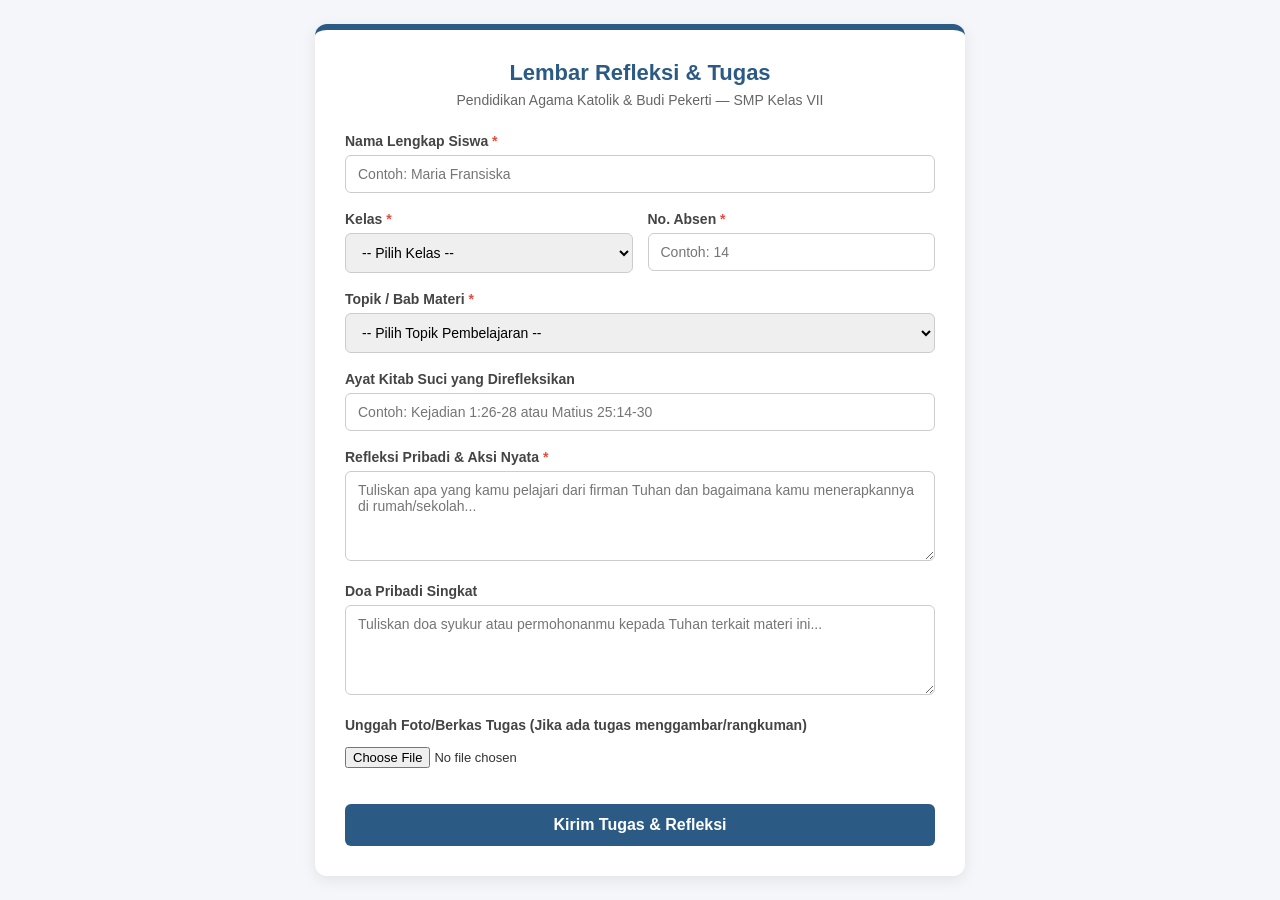
<file: form-tugas.html>
<!DOCTYPE html>
<html lang="id">
<head>
    <meta charset="UTF-8">
    <meta name="viewport" content="width=device-width, initial-scale=1.0">
    <title>Lembar Refleksi & Tugas - Agama Katolik Kelas 7</title>
    <style>
        * {
            box-sizing: border-box;
            margin: 0;
            padding: 0;
            font-family: 'Segoe UI', Tahoma, Geneva, Verdana, sans-serif;
        }

        body {
            background-color: #f4f6f9;
            color: #333;
            padding: 20px;
            display: flex;
            justify-content: center;
            align-items: center;
            min-height: 100vh;
        }

        .form-container {
            background: #ffffff;
            max-width: 650px;
            width: 100%;
            padding: 30px;
            border-radius: 12px;
            box-shadow: 0 4px 15px rgba(0, 0, 0, 0.08);
            border-top: 6px solid #2b5b84; /* Warna khas teduh/edukasi */
        }

        .header-form {
            text-align: center;
            margin-bottom: 25px;
        }

        .header-form h2 {
            color: #2b5b84;
            font-size: 22px;
            margin-bottom: 6px;
        }

        .header-form p {
            color: #666;
            font-size: 14px;
        }

        .form-group {
            margin-bottom: 18px;
        }

        .form-row {
            display: flex;
            gap: 15px;
        }

        .form-row .form-group {
            flex: 1;
        }

        label {
            display: block;
            font-weight: 600;
            font-size: 14px;
            margin-bottom: 6px;
            color: #444;
        }

        label span {
            color: #e74c3c;
        }

        input[type="text"],
        input[type="number"],
        select,
        textarea {
            width: 100%;
            padding: 10px 12px;
            border: 1px solid #ccc;
            border-radius: 6px;
            font-size: 14px;
            transition: border-color 0.3s;
        }

        input:focus,
        select:focus,
        textarea:focus {
            outline: none;
            border-color: #2b5b84;
            box-shadow: 0 0 5px rgba(43, 91, 132, 0.2);
        }

        textarea {
            resize: vertical;
            min-height: 90px;
        }

        .file-input {
            padding: 8px 0;
            font-size: 13px;
        }

        .btn-submit {
            background-color: #2b5b84;
            color: #fff;
            border: none;
            width: 100%;
            padding: 12px;
            border-radius: 6px;
            font-size: 16px;
            font-weight: bold;
            cursor: pointer;
            transition: background 0.3s ease;
            margin-top: 10px;
        }

        .btn-submit:hover {
            background-color: #1f4260;
        }

        .alert-success {
            display: none;
            background-color: #e8f5e9;
            color: #2e7d32;
            padding: 14px;
            border-radius: 8px;
            margin-bottom: 20px;
            text-align: center;
            font-weight: 500;
        }

        @media (max-width: 500px) {
            .form-row {
                flex-direction: column;
                gap: 0;
            }
        }
    </style>
</head>
<body>

    <div class="form-container">
        <div class="header-form">
            <h2>Lembar Refleksi & Tugas</h2>
            <p>Pendidikan Agama Katolik & Budi Pekerti — SMP Kelas VII</p>
        </div>

        <div id="alertSuccess" class="alert-success">
            Puji Tuhan! Tugas & Lembar Refleksi Anda telah berhasil dikirimkan.
        </div>

        <!-- Ganti action dengan backend URL atau layanan seperti Formspree jika ingin menerima hasil langsung ke email -->
        <form id="reflectionForm" action="#" method="POST" enctype="multipart/form-data">
            
            <!-- Identitas Siswa -->
            <div class="form-group">
                <label for="nama">Nama Lengkap Siswa <span>*</span></label>
                <input type="text" id="nama" name="nama" placeholder="Contoh: Maria Fransiska" required>
            </div>

            <div class="form-row">
                <div class="form-group">
                    <label for="kelas">Kelas <span>*</span></label>
                    <select id="kelas" name="kelas" required>
                        <option value="">-- Pilih Kelas --</option>
                        <option value="VII-A">VII-A</option>
                        <option value="VII-B">VII-B</option>
                        <option value="VII-C">VII-C</option>
                        <option value="VII-D">VII-D</option>
                    </select>
                </div>
                <div class="form-group">
                    <label for="absen">No. Absen <span>*</span></label>
                    <input type="number" id="absen" name="absen" min="1" max="50" placeholder="Contoh: 14" required>
                </div>
            </div>

            <!-- Materi Pembelajaran Kelas 7 -->
            <div class="form-group">
                <label for="materi">Topik / Bab Materi <span>*</span></label>
                <select id="materi" name="materi" required>
                    <option value="">-- Pilih Topik Pembelajaran --</option>
                    <option value="Bab 1: Aku Citra Allah yang Unik">Bab 1: Aku Citra Allah yang Unik</option>
                    <option value="Bab 2: Kemampuan dan Keterbatasanku">Bab 2: Kemampuan dan Keterbatasanku</option>
                    <option value="Bab 3: Mengembangkan Karunia Allah">Bab 3: Mengembangkan Karunia Allah</option>
                    <option value="Bab 4: Suara Hati dan Moral Remaja">Bab 4: Suara Hati dan Moral Remaja</option>
                    <option value="Bab 5: Yesus Teladan dan Sahabatku">Bab 5: Yesus Teladan dan Sahabatku</option>
                    <option value="Bab 6: Peran Keluarga dan Teman dalam Hidupku">Bab 6: Peran Keluarga dan Teman dalam Hidupku</option>
                </select>
            </div>

            <!-- Ayat Kitab Suci & Pemahaman -->
            <div class="form-group">
                <label for="ayat">Ayat Kitab Suci yang Direfleksikan</label>
                <input type="text" id="ayat" name="ayat" placeholder="Contoh: Kejadian 1:26-28 atau Matius 25:14-30">
            </div>

            <!-- Refleksi Pribadi Siswa -->
            <div class="form-group">
                <label for="refleksi">Refleksi Pribadi & Aksi Nyata <span>*</span></label>
                <textarea id="refleksi" name="refleksi" placeholder="Tuliskan apa yang kamu pelajari dari firman Tuhan dan bagaimana kamu menerapkannya di rumah/sekolah..." required></textarea>
            </div>

            <!-- Doa Singkat Siswa -->
            <div class="form-group">
                <label for="doa">Doa Pribadi Singkat</label>
                <textarea id="doa" name="doa" placeholder="Tuliskan doa syukur atau permohonanmu kepada Tuhan terkait materi ini..."></textarea>
            </div>

            <!-- Unggah Tugas/Gambar (Opsional) -->
            <div class="form-group">
                <label for="lampiran">Unggah Foto/Berkas Tugas (Jika ada tugas menggambar/rangkuman)</label>
                <input type="file" id="lampiran" name="lampiran" class="file-input" accept=".pdf,.jpg,.jpeg,.png">
            </div>

            <!-- Tombol Kirim -->
            <button type="submit" class="btn-submit">Kirim Tugas & Refleksi</button>
        </form>
    </div>

    <script>
        document.getElementById('reflectionForm').addEventListener('submit', function(e) {
            e.preventDefault();
            const alertBox = document.getElementById('alertSuccess');
            alertBox.style.display = 'block';
            window.scrollTo({ top: 0, behavior: 'smooth' });
            setTimeout(() => {
                this.reset();
            }, 1000);
        });
    </script>
</body>
</html>
</file>
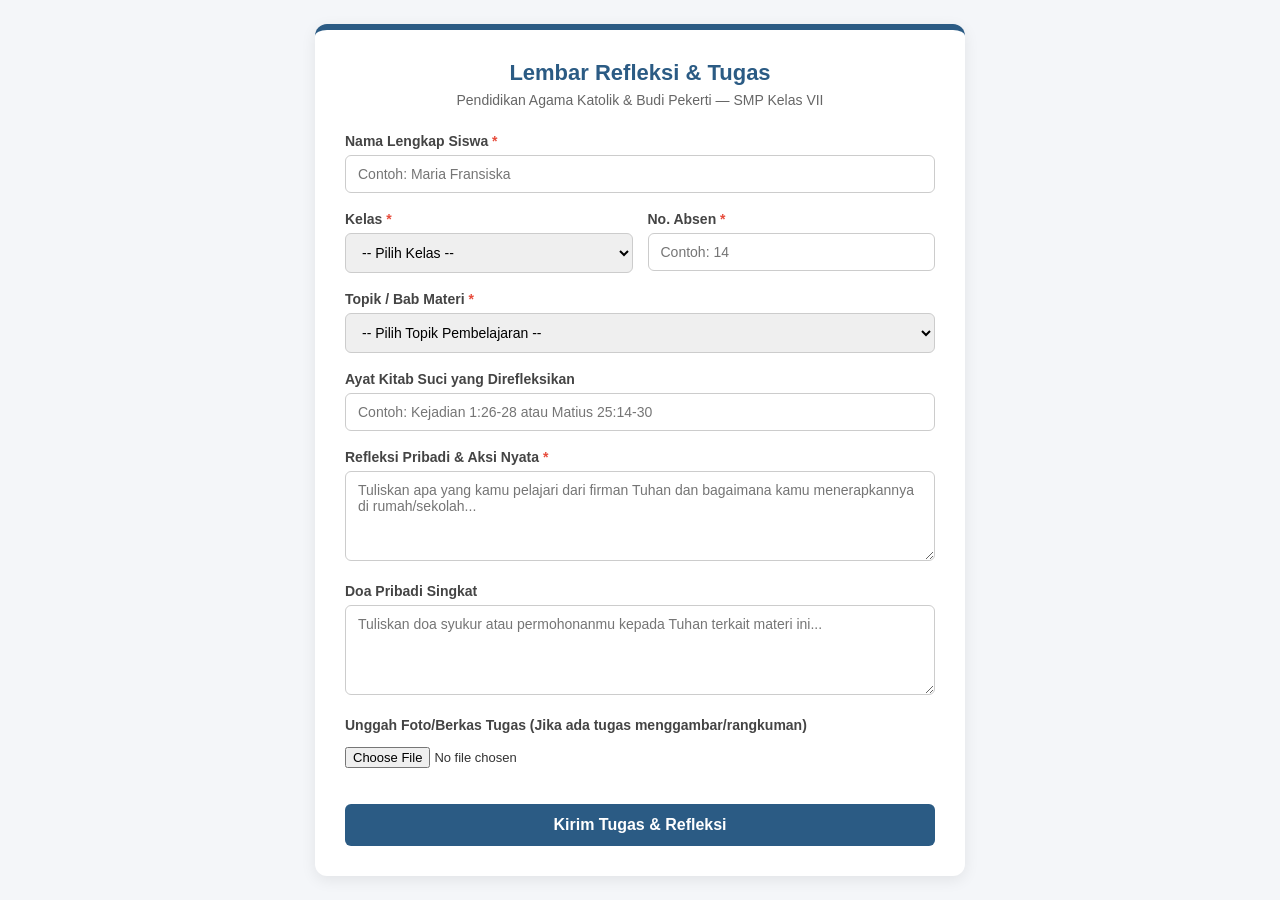
<file: public/form-tugas.html>
<!DOCTYPE html>
<html lang="id">
<head>
    <meta charset="UTF-8">
    <meta name="viewport" content="width=device-width, initial-scale=1.0">
    <title>Lembar Refleksi & Tugas - Agama Katolik Kelas 7</title>
    <style>
        * {
            box-sizing: border-box;
            margin: 0;
            padding: 0;
            font-family: 'Segoe UI', Tahoma, Geneva, Verdana, sans-serif;
        }

        body {
            background-color: #f4f6f9;
            color: #333;
            padding: 20px;
            display: flex;
            justify-content: center;
            align-items: center;
            min-height: 100vh;
        }

        .form-container {
            background: #ffffff;
            max-width: 650px;
            width: 100%;
            padding: 30px;
            border-radius: 12px;
            box-shadow: 0 4px 15px rgba(0, 0, 0, 0.08);
            border-top: 6px solid #2b5b84; /* Warna khas teduh/edukasi */
        }

        .header-form {
            text-align: center;
            margin-bottom: 25px;
        }

        .header-form h2 {
            color: #2b5b84;
            font-size: 22px;
            margin-bottom: 6px;
        }

        .header-form p {
            color: #666;
            font-size: 14px;
        }

        .form-group {
            margin-bottom: 18px;
        }

        .form-row {
            display: flex;
            gap: 15px;
        }

        .form-row .form-group {
            flex: 1;
        }

        label {
            display: block;
            font-weight: 600;
            font-size: 14px;
            margin-bottom: 6px;
            color: #444;
        }

        label span {
            color: #e74c3c;
        }

        input[type="text"],
        input[type="number"],
        select,
        textarea {
            width: 100%;
            padding: 10px 12px;
            border: 1px solid #ccc;
            border-radius: 6px;
            font-size: 14px;
            transition: border-color 0.3s;
        }

        input:focus,
        select:focus,
        textarea:focus {
            outline: none;
            border-color: #2b5b84;
            box-shadow: 0 0 5px rgba(43, 91, 132, 0.2);
        }

        textarea {
            resize: vertical;
            min-height: 90px;
        }

        .file-input {
            padding: 8px 0;
            font-size: 13px;
        }

        .btn-submit {
            background-color: #2b5b84;
            color: #fff;
            border: none;
            width: 100%;
            padding: 12px;
            border-radius: 6px;
            font-size: 16px;
            font-weight: bold;
            cursor: pointer;
            transition: background 0.3s ease;
            margin-top: 10px;
        }

        .btn-submit:hover {
            background-color: #1f4260;
        }

        .alert-success {
            display: none;
            background-color: #e8f5e9;
            color: #2e7d32;
            padding: 14px;
            border-radius: 8px;
            margin-bottom: 20px;
            text-align: center;
            font-weight: 500;
        }

        @media (max-width: 500px) {
            .form-row {
                flex-direction: column;
                gap: 0;
            }
        }
    </style>
</head>
<body>

    <div class="form-container">
        <div class="header-form">
            <h2>Lembar Refleksi & Tugas</h2>
            <p>Pendidikan Agama Katolik & Budi Pekerti — SMP Kelas VII</p>
        </div>

        <div id="alertSuccess" class="alert-success">
            Puji Tuhan! Tugas & Lembar Refleksi Anda telah berhasil dikirimkan.
        </div>

        <form id="reflectionForm" action="#" method="POST" enctype="multipart/form-data">
            
            <!-- Identitas Siswa -->
            <div class="form-group">
                <label for="nama">Nama Lengkap Siswa <span>*</span></label>
                <input type="text" id="nama" name="nama" placeholder="Contoh: Maria Fransiska" required>
            </div>

            <div class="form-row">
                <div class="form-group">
                    <label for="kelas">Kelas <span>*</span></label>
                    <select id="kelas" name="kelas" required>
                        <option value="">-- Pilih Kelas --</option>
                        <option value="VII-A">VII-A</option>
                        <option value="VII-B">VII-B</option>
                        <option value="VII-C">VII-C</option>
                        <option value="VII-D">VII-D</option>
                    </select>
                </div>
                <div class="form-group">
                    <label for="absen">No. Absen <span>*</span></label>
                    <input type="number" id="absen" name="absen" min="1" max="50" placeholder="Contoh: 14" required>
                </div>
            </div>

            <!-- Materi Pembelajaran Kelas 7 -->
            <div class="form-group">
                <label for="materi">Topik / Bab Materi <span>*</span></label>
                <select id="materi" name="materi" required>
                    <option value="">-- Pilih Topik Pembelajaran --</option>
                    <option value="Bab 1: Aku Citra Allah yang Unik">Bab 1: Aku Citra Allah yang Unik</option>
                    <option value="Bab 2: Kemampuan dan Keterbatasanku">Bab 2: Kemampuan dan Keterbatasanku</option>
                    <option value="Bab 3: Mengembangkan Karunia Allah">Bab 3: Mengembangkan Karunia Allah</option>
                    <option value="Bab 4: Suara Hati dan Moral Remaja">Bab 4: Suara Hati dan Moral Remaja</option>
                    <option value="Bab 5: Yesus Teladan dan Sahabatku">Bab 5: Yesus Teladan dan Sahabatku</option>
                    <option value="Bab 6: Peran Keluarga dan Teman dalam Hidupku">Bab 6: Peran Keluarga dan Teman dalam Hidupku</option>
                </select>
            </div>

            <!-- Ayat Kitab Suci & Pemahaman -->
            <div class="form-group">
                <label for="ayat">Ayat Kitab Suci yang Direfleksikan</label>
                <input type="text" id="ayat" name="ayat" placeholder="Contoh: Kejadian 1:26-28 atau Matius 25:14-30">
            </div>

            <!-- Refleksi Pribadi Siswa -->
            <div class="form-group">
                <label for="refleksi">Refleksi Pribadi & Aksi Nyata <span>*</span></label>
                <textarea id="refleksi" name="refleksi" placeholder="Tuliskan apa yang kamu pelajari dari firman Tuhan dan bagaimana kamu menerapkannya di rumah/sekolah..." required></textarea>
            </div>

            <!-- Doa Singkat Siswa -->
            <div class="form-group">
                <label for="doa">Doa Pribadi Singkat</label>
                <textarea id="doa" name="doa" placeholder="Tuliskan doa syukur atau permohonanmu kepada Tuhan terkait materi ini..."></textarea>
            </div>

            <!-- Unggah Tugas/Gambar (Opsional) -->
            <div class="form-group">
                <label for="lampiran">Unggah Foto/Berkas Tugas (Jika ada tugas menggambar/rangkuman)</label>
                <input type="file" id="lampiran" name="lampiran" class="file-input" accept=".pdf,.jpg,.jpeg,.png">
            </div>

            <!-- Tombol Kirim -->
            <button type="submit" class="btn-submit">Kirim Tugas & Refleksi</button>
        </form>
    </div>

    <script>
        document.getElementById('reflectionForm').addEventListener('submit', function(e) {
            e.preventDefault();
            const alertBox = document.getElementById('alertSuccess');
            alertBox.style.display = 'block';
            window.scrollTo({ top: 0, behavior: 'smooth' });
            setTimeout(() => {
                this.reset();
            }, 1000);
        });
    </script>
</body>
</html>
</file>
